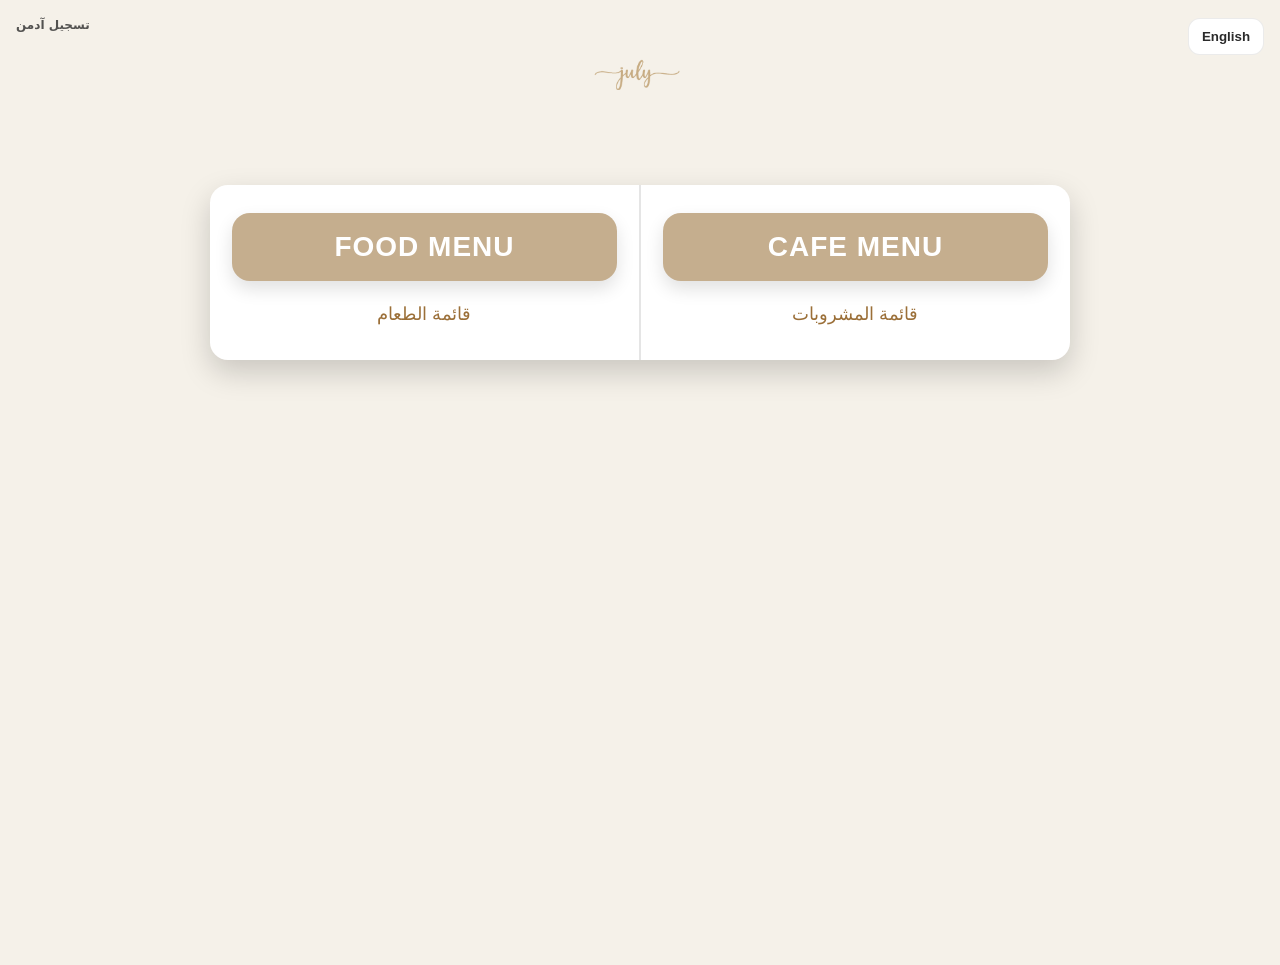
<file: index.html>
<!doctype html>
<html lang="ar" dir="rtl">
<head>
  <meta charset="utf-8" />
  <meta name="viewport" content="width=device-width, initial-scale=1" />
  <title>MU! - Electronic Menu</title>
  <link rel="stylesheet" href="./assets/styles.css" />
</head>
<body>
  <header class="topbar">
    <a class="admin-link admin-link-min" id="adminLink" href="./admin/login.html">تسجيل آدمن</a>
    <img class="logo" src="./assets/Project 272 [6FBA28E].png" alt="logo" />
    <div class="lang-slot" id="langSlot"></div>
  </header>

  <main class="landing">
    <div class="landing-card">
      <button class="menu-choice" id="cafeBtn">
        <div class="choice-title" id="cafeTitle">CAFE MENU</div>
        <div class="choice-desc" id="cafeDesc">A refined collection of premium coffees, crafted with precision and served with character.</div>
      </button>

      <div class="divider"></div>

      <button class="menu-choice" id="foodBtn">
        <div class="choice-title" id="foodTitle">FOOD MENU</div>
        <div class="choice-desc" id="foodDesc">A curated selection of flavors, crafted fresh and served with quality you can trust.</div>
      </button>
    </div>
  </main>

  <script type="module">
    import { applyLangToDocument, mountLangSwitcher, t } from './assets/i18n.js';

    applyLangToDocument();
    mountLangSwitcher(document.getElementById('langSlot'));

    document.getElementById('adminLink').textContent = t('admin_login');

    document.getElementById('cafeTitle').textContent = t('cafe_menu_title');
    document.getElementById('foodTitle').textContent = t('food_menu_title');

    document.getElementById('cafeDesc').textContent = t('cafe_menu');
    document.getElementById('foodDesc').textContent = t('food_menu');

    document.getElementById('cafeBtn').addEventListener('click', () => {
      location.href = './menu.html?type=cafe';
    });
    document.getElementById('foodBtn').addEventListener('click', () => {
      location.href = './menu.html?type=food';
    });
  </script>
</body>
</html>
</file>
<file: assets/styles.css>
:root{
  --bg:#F5F1E9;
  --tan:#C5AE8E;
  --gold:#BC9F79;
  --text:#2B2B2B;
  --card:#ffffff;
  --shadow:0 12px 30px rgba(0,0,0,.18);
}
*{box-sizing:border-box}
html,body{height:100%}
body{
  margin:0;
  font-family: system-ui, -apple-system, "Segoe UI", Roboto, Arial, "Noto Kufi Arabic", "Noto Naskh Arabic", sans-serif;
  background: var(--bg);
  color: var(--text);
}
.topbar{
  position:relative;
  padding:18px 16px 10px;
  display:flex;
  align-items:center;
  justify-content:center;
}
.lang-slot{
  position:absolute;
  right:16px;
  top:18px;
}
.logo{height:117px; width:auto; max-width:100%; object-fit:contain}
.admin-link{
  position:absolute;
  left:16px;
  top:18px;
  text-decoration:none;
  color:var(--text);
  font-weight:700;
  background:#fff;
  border:1px solid rgba(0,0,0,.08);
  padding:10px 12px;
  border-radius:12px;
}
.admin-link-min{
  background:transparent;
  border:0;
  padding:0;
  border-radius:0;
  font-size:12px;
  font-weight:700;
  opacity:.8;
}
.page{padding:10px 14px 60px; max-width:980px; margin:0 auto}
.page-title{display:flex; align-items:center; justify-content:space-between; gap:10px; margin:8px 0 16px}
.title-line{font-weight:900; letter-spacing:6px; text-align:center}
.subtitle{margin-top:6px; color:rgba(0,0,0,.55); font-weight:700; text-align:center}
.icon-btn{
  border:1px solid rgba(0,0,0,.08);
  background:#fff;
  padding:10px 12px;
  border-radius:12px;
  color:var(--text);
  text-decoration:none;
  font-weight:800;
  min-width:76px;
  text-align:center;
  transition: transform .12s ease, box-shadow .12s ease, background-color .12s ease;
}
.icon-btn:hover{box-shadow: 0 10px 22px rgba(0,0,0,.10)}
.icon-btn:active{transform: translateY(1px)}
.landing{min-height:calc(100% - 80px); display:flex; align-items:flex-start; justify-content:center; padding:40px 16px}
.landing-card{
  width:min(860px, 100%);
  background:var(--card);
  border-radius:18px;
  box-shadow: var(--shadow);
  display:grid;
  grid-template-columns:1fr 2px 1fr;
  overflow:hidden;
  animation: fadeUp .35s ease both;
}
.menu-choice{
  appearance:none;
  border:0;
  background:transparent;
  padding:28px 22px 30px;
  cursor:pointer;
  transition: transform .18s ease, background-color .18s ease;
}
.menu-choice:hover{background: rgba(197,174,142,.08)}
.menu-choice:active{transform:translateY(1px)}
.choice-title{
  background: var(--tan);
  color:#fff;
  font-weight:800;
  letter-spacing:1px;
  text-align:center;
  padding:18px 14px;
  border-radius:18px;
  font-size:28px;
  box-shadow: 0 8px 18px rgba(0,0,0,.12);
}
.choice-desc{
  margin-top:18px;
  color: #9b6f38;
  text-align:center;
  line-height:1.7;
  font-size:18px;
}
.divider{background: rgba(0,0,0,.1)}

.chips{display:flex; gap:10px; overflow:auto; padding:8px 4px 14px}
.chip{
  flex:0 0 auto;
  background:var(--tan);
  color:#fff;
  text-decoration:none;
  padding:10px 14px;
  border-radius:14px;
  font-weight:900;
  box-shadow: 0 10px 18px rgba(0,0,0,.10);
  transition: transform .12s ease, filter .12s ease;
}
.chip:hover{filter: brightness(1.03)}
.chip:active{transform: translateY(1px)}
.chip-active{outline:3px solid rgba(188,159,121,.55)}

.section-hero{margin:8px 0 18px; text-align:center}
.section-hero-title{font-size:38px; font-weight:300; color:#111; letter-spacing:2px}
.section-hero-desc{margin-top:10px; color:rgba(0,0,0,.6); font-weight:700; line-height:1.6}

.items{display:grid; grid-template-columns:1fr; gap:16px}
.item-card{
  display:grid;
  grid-template-columns:90px 1fr;
  gap:12px;
  align-items:center;
  background:var(--card);
  border-radius:18px;
  box-shadow: 0 10px 22px rgba(0,0,0,.12);
  padding:10px;
  text-decoration:none;
  color:inherit;
  transition: transform .16s ease, box-shadow .16s ease;
}
.item-card:hover{transform: translateY(-2px); box-shadow: 0 16px 30px rgba(0,0,0,.14)}
.item-card:active{transform: translateY(-1px)}
.item-img{width:90px; height:66px; border-radius:14px; object-fit:cover; background:#eee}
.item-img-empty{background:linear-gradient(180deg, rgba(197,174,142,.35), rgba(245,241,233,.9))}
.item-info{padding:6px 6px 6px 0}
.item-name{font-size:26px; font-weight:900; color:var(--gold)}
.item-name.big{font-size:34px}
.item-desc{margin-top:6px; color:rgba(0,0,0,.6); font-weight:700; line-height:1.5}
.item-desc.big{font-size:18px}
.price-row{margin-top:8px; display:flex; gap:10px; align-items:center; flex-wrap:wrap}
.price-row.big{font-size:18px}
.old-price{text-decoration:line-through; color:#d11; font-weight:900}
.new-price{color:#148a2a; font-weight:900}
.badge{background:rgba(188,159,121,.18); color:#6b4b1a; padding:6px 10px; border-radius:999px; font-weight:900}
.meta{margin-top:6px; color:rgba(0,0,0,.55); font-weight:800}

.empty{background:#fff; border-radius:16px; padding:16px; box-shadow: 0 10px 22px rgba(0,0,0,.10); text-align:center; font-weight:900}

.search-box{display:grid; grid-template-columns:1fr 180px 120px; gap:10px; margin:0 0 16px}
.input{width:100%; padding:12px 12px; border-radius:14px; border:1px solid rgba(0,0,0,.10); background:#fff; font-weight:800}
.btn{border:0; background:var(--tan); color:#fff; padding:12px 12px; border-radius:14px; font-weight:900; cursor:pointer}

.item-page{display:flex; flex-direction:column; gap:16px}
.item-page-card{background:#fff; border-radius:18px; box-shadow: 0 10px 22px rgba(0,0,0,.12); padding:14px; display:grid; gap:14px}
.item-page-img{width:100%; height:220px; object-fit:cover; border-radius:16px; background:#eee}
.item-page-info{display:flex; flex-direction:column}

/* rating system removed */

.panel{background:#fff; border-radius:18px; box-shadow: 0 10px 22px rgba(0,0,0,.12); padding:16px}
.panel-title{font-weight:900; margin-bottom:12px; color:var(--gold)}
.form{display:flex; flex-direction:column; gap:10px}
.label{font-weight:900; color:rgba(0,0,0,.65)}
.row{display:grid; grid-template-columns:1fr 1fr; gap:10px; align-items:center}
.hint{margin-top:10px; font-weight:900; color:rgba(0,0,0,.6)}

.modal{position:fixed; inset:0; background:rgba(0,0,0,.35); display:none; align-items:center; justify-content:center; padding:18px; z-index:50}
.modal-card{width:min(560px, 100%); background:#fff; border-radius:18px; box-shadow: 0 18px 50px rgba(0,0,0,.25); padding:16px}
.modal-title{font-weight:900; margin-bottom:12px; color:var(--gold)}
.danger{background:#b31313}

@keyframes fadeUp{
  from{opacity:0; transform: translateY(10px)}
  to{opacity:1; transform: translateY(0)}
}

@media (max-width: 720px){
  .search-box{grid-template-columns:1fr 120px 90px}
  .section-hero-title{font-size:32px}
  .item-name{font-size:22px}
  .item-card{grid-template-columns:90px 1fr}
}

@media (max-width: 720px){
  .landing-card{grid-template-columns:1fr;}
  .divider{height:2px}
  .choice-title{font-size:24px}
}
</file>
